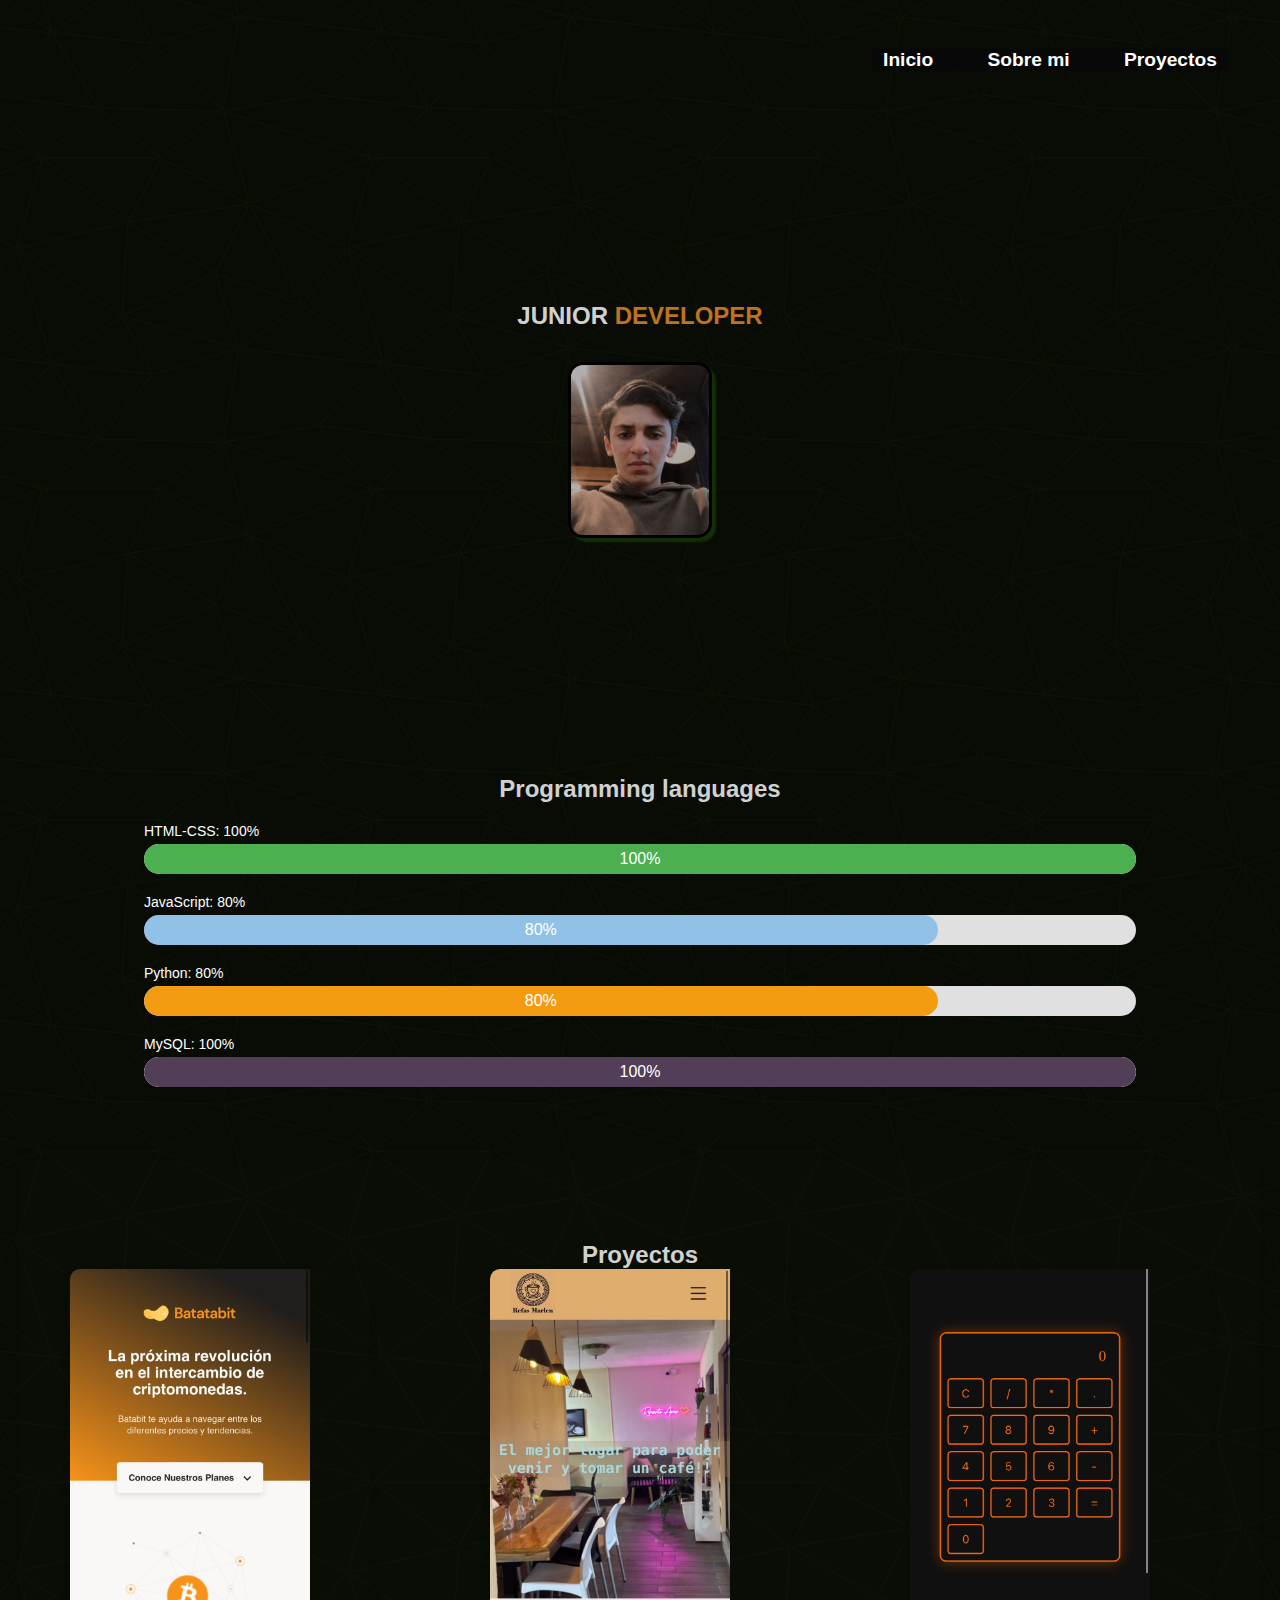
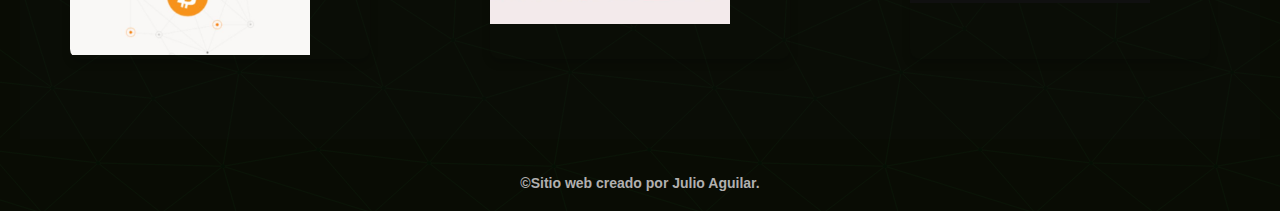
<file: index.html>
<!DOCTYPE html>
<html lang="en">
    <head>
        <meta charset="UTF-8" />
        <meta name="viewport" content="width=device-width, initial-scale=1.0" />
        <title>Portafolio</title>
        <link rel="stylesheet" href="style.css">
    </head>
    <body>
        <header class="header">
            <nav class="navbar">
                <h1 class="logo"></h1>

                <label class="labe_hamburguesa" for="menu_hamburguesa">
                    <svg
                        xmlns="http://www.w3.org/2000/svg"
                        width="35"
                        height="35"
                        fill="currentColor"
                        class="list_icon"
                        viewBox="0 0 16 16"
                    >
                        <path
                            fill-rule="evenodd"
                            d="M2.5 12a.5.5 0 0 1 .5-.5h10a.5.5 0 0 1 0 1H3a.5.5 0 0 1-.5-.5zm0-4a.5.5 0 0 1 .5-.5h10a.5.5 0 0 1 0 1H3a.5.5 0 0 1-.5-.5zm0-4a.5.5 0 0 1 .5-.5h10a.5.5 0 0 1 0 1H3a.5.5 0 0 1-.5-.5z"
                        />
                    </svg>
                </label>

                <input class="menu_hamburguesa" type="checkbox" name="" id="menu_hamburguesa">

                <ul class="ul_links">
                    <li class="li_links">
                        <a href="#" class="link">Inicio</a>
                    </li>
                    <li class="li_links">
                        <a href="#" class="link">Sobre mi</a>
                    </li>
                    <li class="li_links">
                        <a href="#" class="link">Proyectos</a>
                    </li>
                </ul>
            </nav>
        </header>

        <section class="cabezera-pagina">
            <div class="cabezera">
                <h1>JUNIOR <span class="otroco">DEVELOPER</span></h1>
                <img class="foto-mia" src="foto.jpeg" alt="">
        </div>
        </section>


    <div class="container">
        <h2>Programming languages</h2>

        <div class="progress-bar">
            <span>HTML-CSS: 100%</span>
            <div class="progress">
                <div class="html-css">100%</div>
            </div>
        </div>

        <div class="progress-bar">
            <span>JavaScript: 80%</span>
            <div class="progress">
                <div class="javascript">80%</div>
            </div>
        </div>

        <div class="progress-bar">
            <span>Python: 80%</span>
            <div class="progress">
                <div class="python">80%</div>
            </div>
        </div>

        <div class="progress-bar">
            <span>MySQL: 100%</span>
            <div class="progress">
                <div class="mysql">100%</div>
            </div>
        </div>

    </div>
    <br> <br> <br> 

    <section class="projects-section">
        <h2>Proyectos</h2>
        <div class="projects">
            <div class="project-card animate__animated">
                <img src="foto1.jpeg" alt="Project 1">
                <div class="overlay">
                    <h3>Cripto Moneda</h3>
                    <p>Cripto moneda, con html-css y Js.</p>
                    <br>
                    <br>
                    <a style="color: orange; font-size: 3vh;" href="https://wilsonmoralesofficial.github.io/BataBit/">ver</a>
                </div>
            </div>
            <div class="project-card animate__animated">
                <img src="foto2.jpeg" alt="Project 1">
                <div class="overlay">
                    <h3>Cafeteria</h3>
                    <p>Cafeteria utilizando,  html-css y Js.</p>
                    <br>
                    <br>
                    <a style="color: orange; font-size: 3vh;" href="https://refasmarlen.github.io/refass/">ver</a>
                </div>
            </div>
            <div class="project-card animate__animated">
                <img src="foto3.jpeg" alt="Project 2">
                <div class="overlay">
                    <h3>Calculadora</h3>
                    <p>Calculadora con JavaScript.</p>
                    <br>
                    <br>
                    <a style="color: orange; font-size: 3vh;" href="https://julioaguilar001.github.io/Calculater/">ver</a>
                </div>
            </div>
        </div>
    </section>
    <br> <br>
    <h2> 
        <center><p style="color: rgb(177, 176, 176);">©Sitio web creado por Julio Aguilar.</p></center>
        
    </h2>
    <script src="js.js"></script>
   
    </body>
</html>
</file>
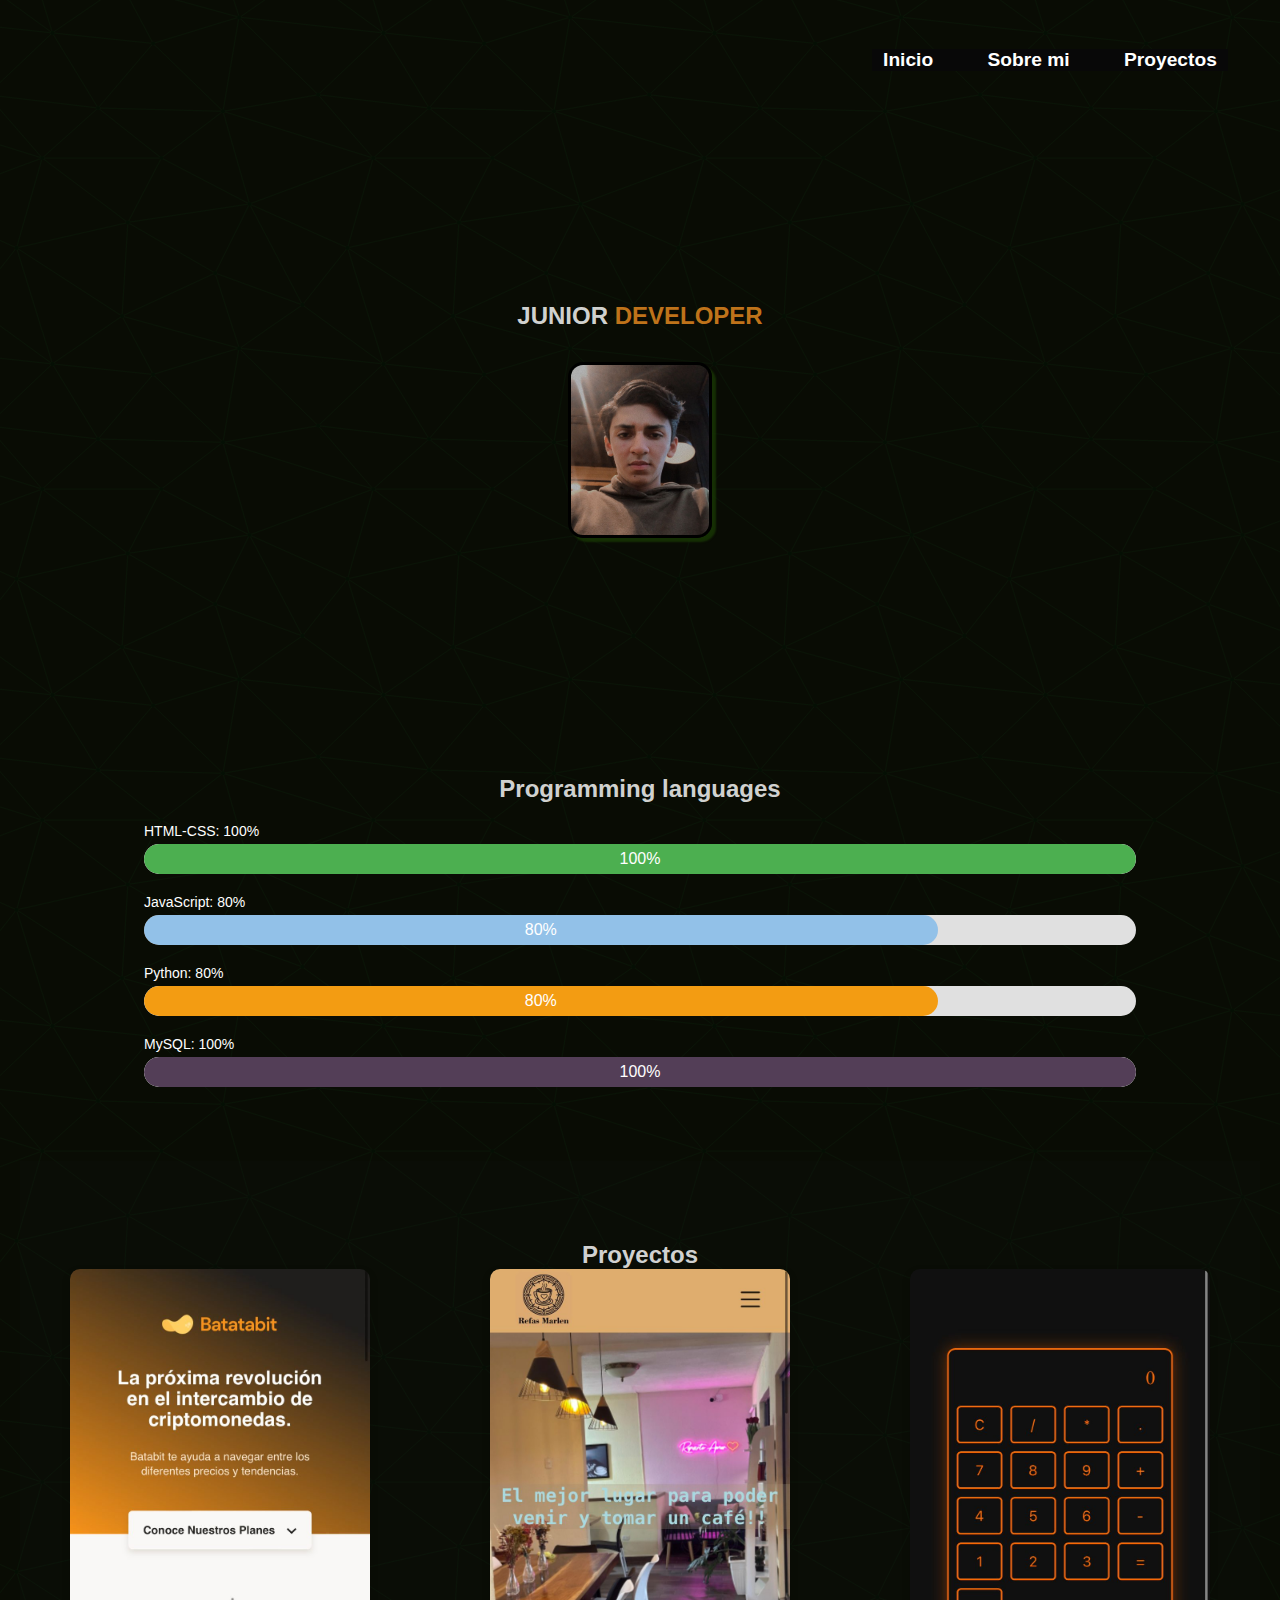
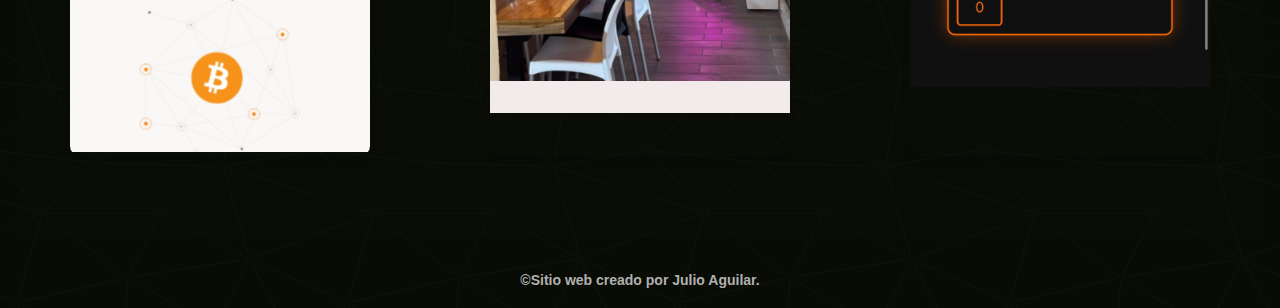
<file: Portafolio Web/index.html>
<!DOCTYPE html>
<html lang="en">
    <head>
        <meta charset="UTF-8" />
        <meta name="viewport" content="width=device-width, initial-scale=1.0" />
        <title>Portafolio</title>
        <link rel="stylesheet" href="style.css">
    </head>
    <body>
        <header class="header">
            <nav class="navbar">
                <h1 class="logo"></h1>

                <label class="labe_hamburguesa" for="menu_hamburguesa">
                    <svg
                        xmlns="http://www.w3.org/2000/svg"
                        width="35"
                        height="35"
                        fill="currentColor"
                        class="list_icon"
                        viewBox="0 0 16 16"
                    >
                        <path
                            fill-rule="evenodd"
                            d="M2.5 12a.5.5 0 0 1 .5-.5h10a.5.5 0 0 1 0 1H3a.5.5 0 0 1-.5-.5zm0-4a.5.5 0 0 1 .5-.5h10a.5.5 0 0 1 0 1H3a.5.5 0 0 1-.5-.5zm0-4a.5.5 0 0 1 .5-.5h10a.5.5 0 0 1 0 1H3a.5.5 0 0 1-.5-.5z"
                        />
                    </svg>
                </label>

                <input class="menu_hamburguesa" type="checkbox" name="" id="menu_hamburguesa">

                <ul class="ul_links">
                    <li class="li_links">
                        <a href="#" class="link">Inicio</a>
                    </li>
                    <li class="li_links">
                        <a href="#" class="link">Sobre mi</a>
                    </li>
                    <li class="li_links">
                        <a href="#" class="link">Proyectos</a>
                    </li>
                </ul>
            </nav>
        </header>

        <section class="cabezera-pagina">
            <div class="cabezera">
                <h1>JUNIOR <span class="otroco">DEVELOPER</span></h1>
                <img class="foto-mia" src="foto.jpeg" alt="">
        </div>
        </section>


    <div class="container">
        <h2>Programming languages</h2>

        <div class="progress-bar">
            <span>HTML-CSS: 100%</span>
            <div class="progress">
                <div class="html-css">100%</div>
            </div>
        </div>

        <div class="progress-bar">
            <span>JavaScript: 80%</span>
            <div class="progress">
                <div class="javascript">80%</div>
            </div>
        </div>

        <div class="progress-bar">
            <span>Python: 80%</span>
            <div class="progress">
                <div class="python">80%</div>
            </div>
        </div>

        <div class="progress-bar">
            <span>MySQL: 100%</span>
            <div class="progress">
                <div class="mysql">100%</div>
            </div>
        </div>

    </div>
    <br> <br> <br> 

    <section class="projects-section">
        <h2>Proyectos</h2>
        <div class="projects">
            <div class="project-card animate__animated">
                <img src="foto1.jpeg" alt="Project 1">
                <div class="overlay">
                    <h3>Cripto Moneda</h3>
                    <p>Cripto moneda, con html-css y Js.</p>
                    <br>
                    <br>
                    <a style="color: orange;" href="https://wilsonmoralesofficial.github.io/BataBit/">ver</a>
                </div>
            </div>
            <div class="project-card animate__animated">
                <img src="foto2.jpeg" alt="Project 1">
                <div class="overlay">
                    <h3>Cafeteria</h3>
                    <p>Cafeteria utilizando,  html-css y Js.</p>
                    <br>
                    <br>
                    <a style="color: orange;" href="https://refasmarlen.github.io/refass/">ver</a>
                </div>
            </div>
            <div class="project-card animate__animated">
                <img src="foto3.jpeg" alt="Project 2">
                <div class="overlay">
                    <h3>Calculadora</h3>
                    <p>Calculadora con JavaScript.</p>
                    <br>
                    <br>
                    <a style="color: orange;" href="https://julioaguilar001.github.io/Calculater/">ver</a>
                </div>
            </div>
        </div>
    </section>
    <br> <br>
    <h2> 
        <center><p style="color: rgb(177, 176, 176);">©Sitio web creado por Julio Aguilar.</p></center>
        
    </h2>
    <script src="js.js"></script>
   
    </body>
</html>
</file>
<file: style.css>
:root {
    --color_primario: #0f0f0f00;
    --color_primario_suave: #080808;
    --color_blanco: #fff;
    --altura_header: 80px;
    --padding_left_right: 2rem;
    --ancho_maximo: 1200px;
}
*{
    margin: 0;
    padding: 0;
    box-sizing: border-box;
}
body{
    background-color: #090C04;
    background-image: url("data:image/svg+xml,%3Csvg xmlns='http://www.w3.org/2000/svg' width='331' height='331' viewBox='0 0 800 800'%3E%3Cg fill='none' stroke='%230B1F0A' stroke-width='1'%3E%3Cpath d='M769 229L1037 260.9M927 880L731 737 520 660 309 538 40 599 295 764 126.5 879.5 40 599-197 493 102 382-31 229 126.5 79.5-69-63'/%3E%3Cpath d='M-31 229L237 261 390 382 603 493 308.5 537.5 101.5 381.5M370 905L295 764'/%3E%3Cpath d='M520 660L578 842 731 737 840 599 603 493 520 660 295 764 309 538 390 382 539 269 769 229 577.5 41.5 370 105 295 -36 126.5 79.5 237 261 102 382 40 599 -69 737 127 880'/%3E%3Cpath d='M520-140L578.5 42.5 731-63M603 493L539 269 237 261 370 105M902 382L539 269M390 382L102 382'/%3E%3Cpath d='M-222 42L126.5 79.5 370 105 539 269 577.5 41.5 927 80 769 229 902 382 603 493 731 737M295-36L577.5 41.5M578 842L295 764M40-201L127 80M102 382L-261 269'/%3E%3C/g%3E%3Cg fill='%23050F04'%3E%3Ccircle cx='769' cy='229' r='5'/%3E%3Ccircle cx='539' cy='269' r='5'/%3E%3Ccircle cx='603' cy='493' r='5'/%3E%3Ccircle cx='731' cy='737' r='5'/%3E%3Ccircle cx='520' cy='660' r='5'/%3E%3Ccircle cx='309' cy='538' r='5'/%3E%3Ccircle cx='295' cy='764' r='5'/%3E%3Ccircle cx='40' cy='599' r='5'/%3E%3Ccircle cx='102' cy='382' r='5'/%3E%3Ccircle cx='127' cy='80' r='5'/%3E%3Ccircle cx='370' cy='105' r='5'/%3E%3Ccircle cx='578' cy='42' r='5'/%3E%3Ccircle cx='237' cy='261' r='5'/%3E%3Ccircle cx='390' cy='382' r='5'/%3E%3C/g%3E%3C/svg%3E");
    font-family: system-ui, -apple-system, BlinkMacSystemFont, 'Segoe UI', Roboto, Oxygen, Ubuntu, Cantarell, 'Open Sans', 'Helvetica Neue', sans-serif;
}
a{
    text-decoration: none;
}
ol,ul{
    list-style: none;
}
.header {
    height: var(--altura_header);
    background-color: var(--color_primario);
}
.navbar {
    height: 100%;
    display: flex;
    justify-content: space-between;
    align-items: center;
    flex-wrap: wrap;
    padding: 0 var(--padding_left_right);
}
.menu_hamburguesa{
    display: none;
}
.menu_hamburguesa:checked + .ul_links {
    height: calc(100vh - var(--altura_header));
}
.logo {
    color: var(--color_blanco);
}
.labe_hamburguesa {
}
.list_icon {
    color: var(--color_blanco);
    cursor: pointer;
}
.ul_links {
    width: 100%;
    background-color: var(--color_primario_suave);
    position: absolute;
    top: var(--altura_header);
    left: 0;
    height: 0;
    overflow: hidden;
    /* height: calc(100vh - var(--altura_header)); */
    display: flex;
    flex-direction: column;
    justify-content: center;
    align-items: center;
    gap: 3rem;

    transition: all .3s;
}
.li_links {
}
.link {
    font-size: 3em;
    color: var(--color_blanco);
    font-weight: bold;
}

@media (min-width:768px){
    .labe_hamburguesa {
        display: none;
    }
    .ul_links{
        position: static;
        width: auto;
        height: auto;
        flex-direction: row;
        gap: 2rem;
    }
    .link{
        font-size: 1.2rem;
        transition: all .3s;
        padding: .2rem .7rem;
    }
    .link:hover{
        background-color: #242325;
    }
}


.foto-mia{
    height: 11rem;
    width: 9rem;
    border-radius: 15px;
    border: solid;
    margin: 2rem;
    box-shadow: 4px 4px 2px #193805ce;
}

.otroco{
    color: #e98b20d0;
}


h1{
    font-size: 1.5rem;
    color: rgba(255, 255, 255, 0.829);
}
h2{
    color: rgba(255, 255, 255, 0.829);
}
p{
    font-size: 14px;
    color: rgba(255, 255, 255, 0.801);
}


.cabezera-pagina{
    display: flex;
    justify-content: center;
    text-align: center;
    flex-direction: column;
    height: 75vh;
    background-color: rgba(0, 0, 0, 0);}

     body {
            font-family: Arial, sans-serif;
            margin: 0;
            padding: 20px;
        }

        .container {
            width: 80%;
            margin: auto;
        }

        h2 {
            text-align: center;
        }

        .progress-bar {
            margin: 20px 0;
            color: white;
        }

        .progress-bar span {
            display: block;
            font-size: 14px;
            margin-bottom: 5px;
        }

        .progress {
            background-color: #e0e0e0;
            border-radius: 25px;
            overflow: hidden;
        }

        .progress div {
            height: 30px;
            border-radius: 25px;
            text-align: center;
            color: white;
            line-height: 30px;
        }

        .html-css {
            width: 100%;
            background-color: #4caf50;
        }

        .javascript {
            width: 80%;
            background-color: #2195f369;
        }

        .python {
            width: 80%;
            background-color: #f39c12;
        }

        .mysql {
            width: 100%;
            background-color: #533e57;
        }


        .projects-section {
            padding: 80px 0;
            background-color: #16151523;
        }
        
        .projects {
            display: flex;
            justify-content: space-around;
            flex-wrap: wrap;
            gap: 20px;
        }
        
        .project-card {
            position: relative;
            width: 300px;
            overflow: hidden;
            border-radius: 10px;
            box-shadow: 0 4px 8px rgba(0, 0, 0, 0.2);
            opacity: 0; /* Initially hidden */
        }
        
        .project-card img {
            width: 80%;
            height: auto;
            transition: transform 0.3s;
        }
        
        .project-card:hover img {
            transform: scale(1.1);
        }
        
        .overlay {
            position: absolute;
            bottom: 0;
            left: 0;
            right: 0;
            background: rgba(0, 0, 0, 0.7);
            overflow: hidden;
            width: 100%;
            height: 0;
            transition: .5s ease;
            display: flex;
            flex-direction: column;
            align-items: center;
            justify-content: center;
            color: white;
        }
        
        .project-card:hover .overlay {
            height: 100%;
        }
        
        .overlay h3 {
            font-size: 20px;
            margin: 10px 0;
        }
        
        .overlay p {
            font-size: 14px;
            margin: 0 20px;
        }
        
        .animate__animated {
            opacity: 1; /* Ensure visibility after animation */
            animation-duration: 1s;
        }
        
        @media (max-width: 768px) {
            .project-card {
                width: calc(50% - 20px);
            }
        }
</file>
<file: Portafolio Web/style.css>
:root {
    --color_primario: #0f0f0f00;
    --color_primario_suave: #080808;
    --color_blanco: #fff;
    --altura_header: 80px;
    --padding_left_right: 2rem;
    --ancho_maximo: 1200px;
}
*{
    margin: 0;
    padding: 0;
    box-sizing: border-box;
}
body{
    background-color: #090C04;
    background-image: url("data:image/svg+xml,%3Csvg xmlns='http://www.w3.org/2000/svg' width='331' height='331' viewBox='0 0 800 800'%3E%3Cg fill='none' stroke='%230B1F0A' stroke-width='1'%3E%3Cpath d='M769 229L1037 260.9M927 880L731 737 520 660 309 538 40 599 295 764 126.5 879.5 40 599-197 493 102 382-31 229 126.5 79.5-69-63'/%3E%3Cpath d='M-31 229L237 261 390 382 603 493 308.5 537.5 101.5 381.5M370 905L295 764'/%3E%3Cpath d='M520 660L578 842 731 737 840 599 603 493 520 660 295 764 309 538 390 382 539 269 769 229 577.5 41.5 370 105 295 -36 126.5 79.5 237 261 102 382 40 599 -69 737 127 880'/%3E%3Cpath d='M520-140L578.5 42.5 731-63M603 493L539 269 237 261 370 105M902 382L539 269M390 382L102 382'/%3E%3Cpath d='M-222 42L126.5 79.5 370 105 539 269 577.5 41.5 927 80 769 229 902 382 603 493 731 737M295-36L577.5 41.5M578 842L295 764M40-201L127 80M102 382L-261 269'/%3E%3C/g%3E%3Cg fill='%23050F04'%3E%3Ccircle cx='769' cy='229' r='5'/%3E%3Ccircle cx='539' cy='269' r='5'/%3E%3Ccircle cx='603' cy='493' r='5'/%3E%3Ccircle cx='731' cy='737' r='5'/%3E%3Ccircle cx='520' cy='660' r='5'/%3E%3Ccircle cx='309' cy='538' r='5'/%3E%3Ccircle cx='295' cy='764' r='5'/%3E%3Ccircle cx='40' cy='599' r='5'/%3E%3Ccircle cx='102' cy='382' r='5'/%3E%3Ccircle cx='127' cy='80' r='5'/%3E%3Ccircle cx='370' cy='105' r='5'/%3E%3Ccircle cx='578' cy='42' r='5'/%3E%3Ccircle cx='237' cy='261' r='5'/%3E%3Ccircle cx='390' cy='382' r='5'/%3E%3C/g%3E%3C/svg%3E");
    font-family: system-ui, -apple-system, BlinkMacSystemFont, 'Segoe UI', Roboto, Oxygen, Ubuntu, Cantarell, 'Open Sans', 'Helvetica Neue', sans-serif;
}
a{
    text-decoration: none;
}
ol,ul{
    list-style: none;
}
.header {
    height: var(--altura_header);
    background-color: var(--color_primario);
}
.navbar {
    height: 100%;
    display: flex;
    justify-content: space-between;
    align-items: center;
    flex-wrap: wrap;
    padding: 0 var(--padding_left_right);
}
.menu_hamburguesa{
    display: none;
}
.menu_hamburguesa:checked + .ul_links {
    height: calc(100vh - var(--altura_header));
}
.logo {
    color: var(--color_blanco);
}
.labe_hamburguesa {
}
.list_icon {
    color: var(--color_blanco);
    cursor: pointer;
}
.ul_links {
    width: 100%;
    background-color: var(--color_primario_suave);
    position: absolute;
    top: var(--altura_header);
    left: 0;
    height: 0;
    overflow: hidden;
    /* height: calc(100vh - var(--altura_header)); */
    display: flex;
    flex-direction: column;
    justify-content: center;
    align-items: center;
    gap: 3rem;

    transition: all .3s;
}
.li_links {
}
.link {
    font-size: 3em;
    color: var(--color_blanco);
    font-weight: bold;
}

@media (min-width:768px){
    .labe_hamburguesa {
        display: none;
    }
    .ul_links{
        position: static;
        width: auto;
        height: auto;
        flex-direction: row;
        gap: 2rem;
    }
    .link{
        font-size: 1.2rem;
        transition: all .3s;
        padding: .2rem .7rem;
    }
    .link:hover{
        background-color: #242325;
    }
}


.foto-mia{
    height: 11rem;
    width: 9rem;
    border-radius: 15px;
    border: solid;
    margin: 2rem;
    box-shadow: 4px 4px 2px #193805ce;
}

.otroco{
    color: #e98b20d0;
}


h1{
    font-size: 1.5rem;
    color: rgba(255, 255, 255, 0.829);
}
h2{
    color: rgba(255, 255, 255, 0.829);
}
p{
    font-size: 14px;
    color: rgba(255, 255, 255, 0.801);
}


.cabezera-pagina{
    display: flex;
    justify-content: center;
    text-align: center;
    flex-direction: column;
    height: 75vh;
    background-color: rgba(0, 0, 0, 0);}

     body {
            font-family: Arial, sans-serif;
            margin: 0;
            padding: 20px;
        }

        .container {
            width: 80%;
            margin: auto;
        }

        h2 {
            text-align: center;
        }

        .progress-bar {
            margin: 20px 0;
            color: white;
        }

        .progress-bar span {
            display: block;
            font-size: 14px;
            margin-bottom: 5px;
        }

        .progress {
            background-color: #e0e0e0;
            border-radius: 25px;
            overflow: hidden;
        }

        .progress div {
            height: 30px;
            border-radius: 25px;
            text-align: center;
            color: white;
            line-height: 30px;
        }

        .html-css {
            width: 100%;
            background-color: #4caf50;
        }

        .javascript {
            width: 80%;
            background-color: #2195f369;
        }

        .python {
            width: 80%;
            background-color: #f39c12;
        }

        .mysql {
            width: 100%;
            background-color: #533e57;
        }


        .projects-section {
            padding: 80px 0;
            background-color: #16151523;
        }
        
        .projects {
            display: flex;
            justify-content: space-around;
            flex-wrap: wrap;
            gap: 20px;
        }
        
        .project-card {
            position: relative;
            width: 300px;
            overflow: hidden;
            border-radius: 10px;
            box-shadow: 0 4px 8px rgba(0, 0, 0, 0.2);
            opacity: 0; /* Initially hidden */
        }
        
        .project-card img {
            width: 100%;
            height: auto;
            transition: transform 0.3s;
        }
        
        .project-card:hover img {
            transform: scale(1.1);
        }
        
        .overlay {
            position: absolute;
            bottom: 0;
            left: 0;
            right: 0;
            background: rgba(0, 0, 0, 0.7);
            overflow: hidden;
            width: 100%;
            height: 0;
            transition: .5s ease;
            display: flex;
            flex-direction: column;
            align-items: center;
            justify-content: center;
            color: white;
        }
        
        .project-card:hover .overlay {
            height: 100%;
        }
        
        .overlay h3 {
            font-size: 20px;
            margin: 10px 0;
        }
        
        .overlay p {
            font-size: 14px;
            margin: 0 20px;
        }
        
        .animate__animated {
            opacity: 1; /* Ensure visibility after animation */
            animation-duration: 1s;
        }
        
        @media (max-width: 768px) {
            .project-card {
                width: calc(50% - 20px);
            }
        }
</file>
